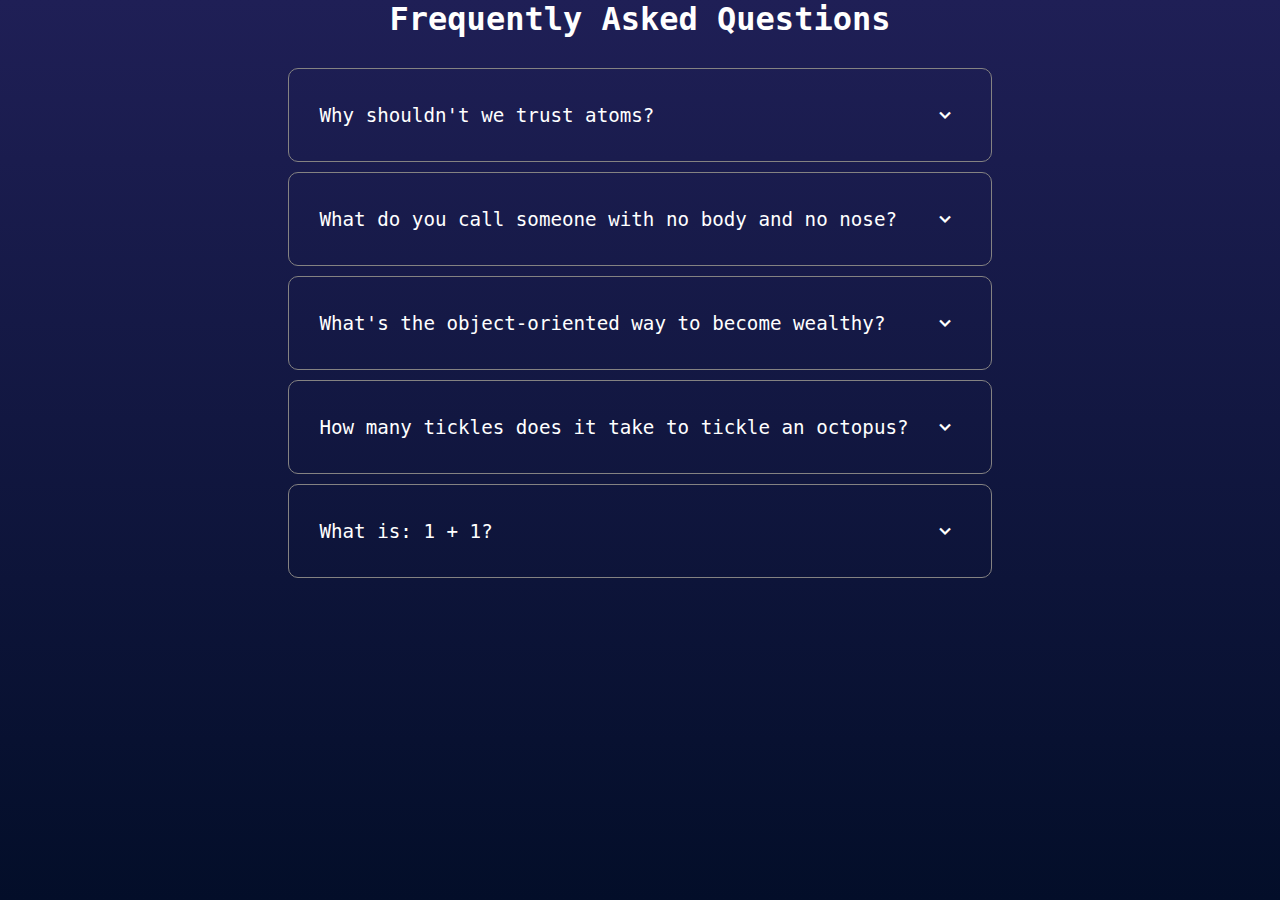
<file: list_ask/index.html>
<!DOCTYPE html>
<html lang="en">
  <head>
    <meta charset="UTF-8" />
    <meta http-equiv="X-UA-Compatible" content="IE=edge" />
    <meta name="viewport" content="width=device-width, initial-scale=1.0" />
    <link
      href="https://unpkg.com/boxicons@2.1.4/css/boxicons.min.css"
      rel="stylesheet"
    />
    <link rel="stylesheet" href="style.css">
    <title>Document</title>
  </head>
  <body>
    <div class="main">
      <h1>Frequently Asked Questions</h1>
      <div class="list-Ask">
        <div class="ask">
          <div class="content">
            <h2>Why shouldn't we trust atoms?</h2>
            <div class="content-icon">
              <i class="down bx bx-chevron-down"></i>
            </div>
          </div>
          <div class="node">
            <p>They make up everything</p>
          </div>
        </div>
        <div class="ask">
          <div class="content">
            <h2>What do you call someone with no body and no nose?</h2>
            <div class="content-icon">
              <i class="down bx bx-chevron-down"></i>
            </div>
          </div>
          <div class="node">
            <p>Nobody knows.</p>
          </div>
        </div>
        <div class="ask">
          <div class="content">
            <h2>What's the object-oriented way to become wealthy?</h2>
            <div class="content-icon">
              <i class="down bx bx-chevron-down"></i>
            </div>
          </div>
          <div class="node">
            <p>TInheritance.</p>
          </div>
        </div>
        <div class="ask">
          <div class="content">
            <h2>How many tickles does it take to tickle an octopus?</h2>
            <div class="content-icon">
              <i class="down bx bx-chevron-down"></i>
            </div>
          </div>
          <div class="node">
            <p>Ten-tickles!</p>
          </div>
        </div>
        <div class="ask">
          <div class="content">
            <h2>What is: 1 + 1?</h2>
            <div class="content-icon">
              <i class="down bx bx-chevron-down"></i>
            </div>
          </div>
          <div class="node">
            <p>Depends on who are you asking.</p>
          </div>
        </div>
      </div>
    
    </div>

    <script src="./main.js"></script>
  </body>
</html>
</file>
<file: list_ask/style.css>
* {
  margin: 0;
  padding: 0;
  box-sizing: border-box;
}

body {

  display: flex;
  justify-content: center;
  
  font-family: monospace;
  height: 100vh;
  background: linear-gradient(rgb(31, 31, 86), rgb(3, 14, 41));
  color: #fff;
}


h1 {
  font-size: 2rem;
  text-align: center;
}

.list-Ask  {
  display: inline-block;
  margin-top: 20px;
  
}

.list-Ask .ask {
  display: flex;
  flex-direction: column;
  gap: 20px;
  padding: 30px 30px;
  margin-top: 10px;
  border-radius: 10px;
  border: 1px solid rgb(132, 130, 130)
}

.list-Ask .ask.img {
  background-image: url("./img1.png");
  background-size: cover;
}


.list-Ask .content {
  display: flex;
  justify-content: space-between;
  align-items: center;
  gap: 20px;
}

.list-Ask .content h2 {
  font-size: 1.2rem;
  font-weight: 400;
}

.content .content-icon .bx-x {
  padding: 5px;
  text-align: center;
  border-radius: 50%;
  background: rgba(161, 122, 122, 0.267);
  cursor: pointer;
}

.content .content-icon .down {
  font-size: 1.5rem;
  cursor: pointer;
  padding: 4px;
}

.list-Ask .node {
  display: none;
}
</file>
